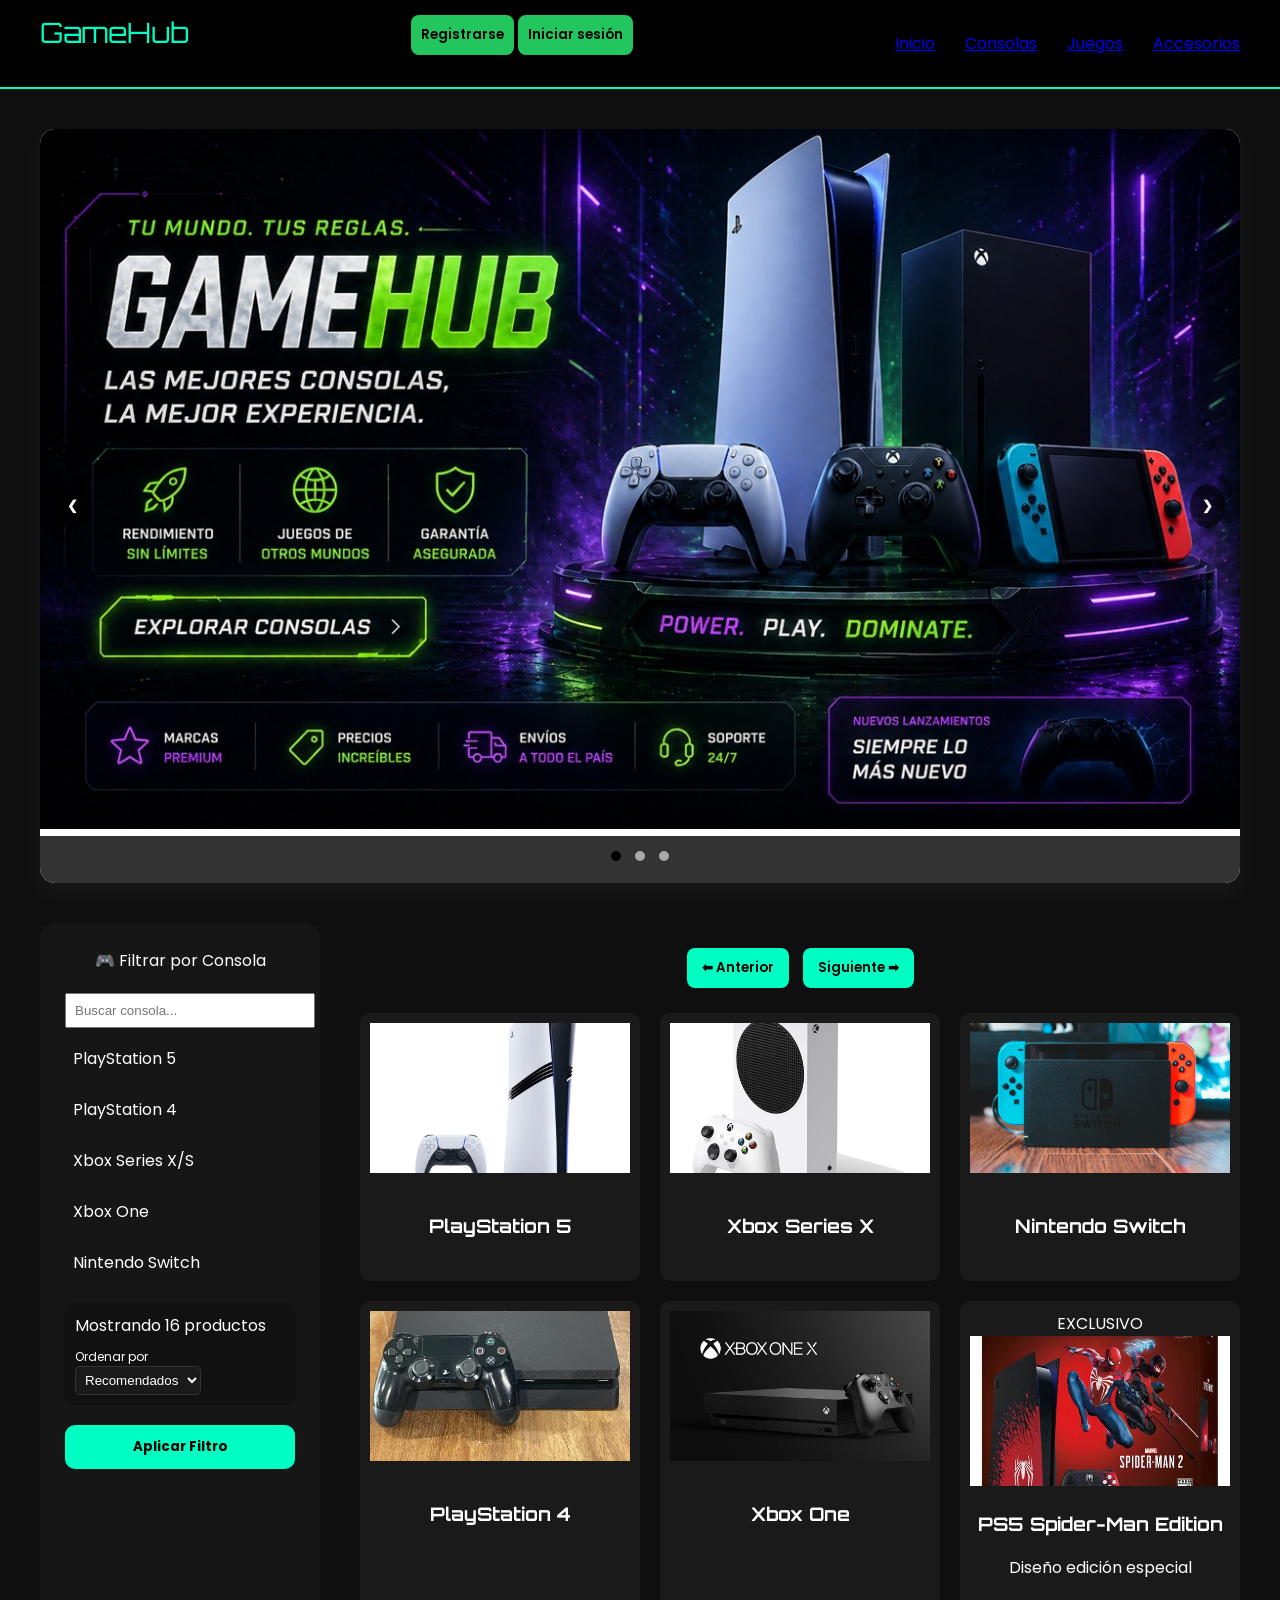
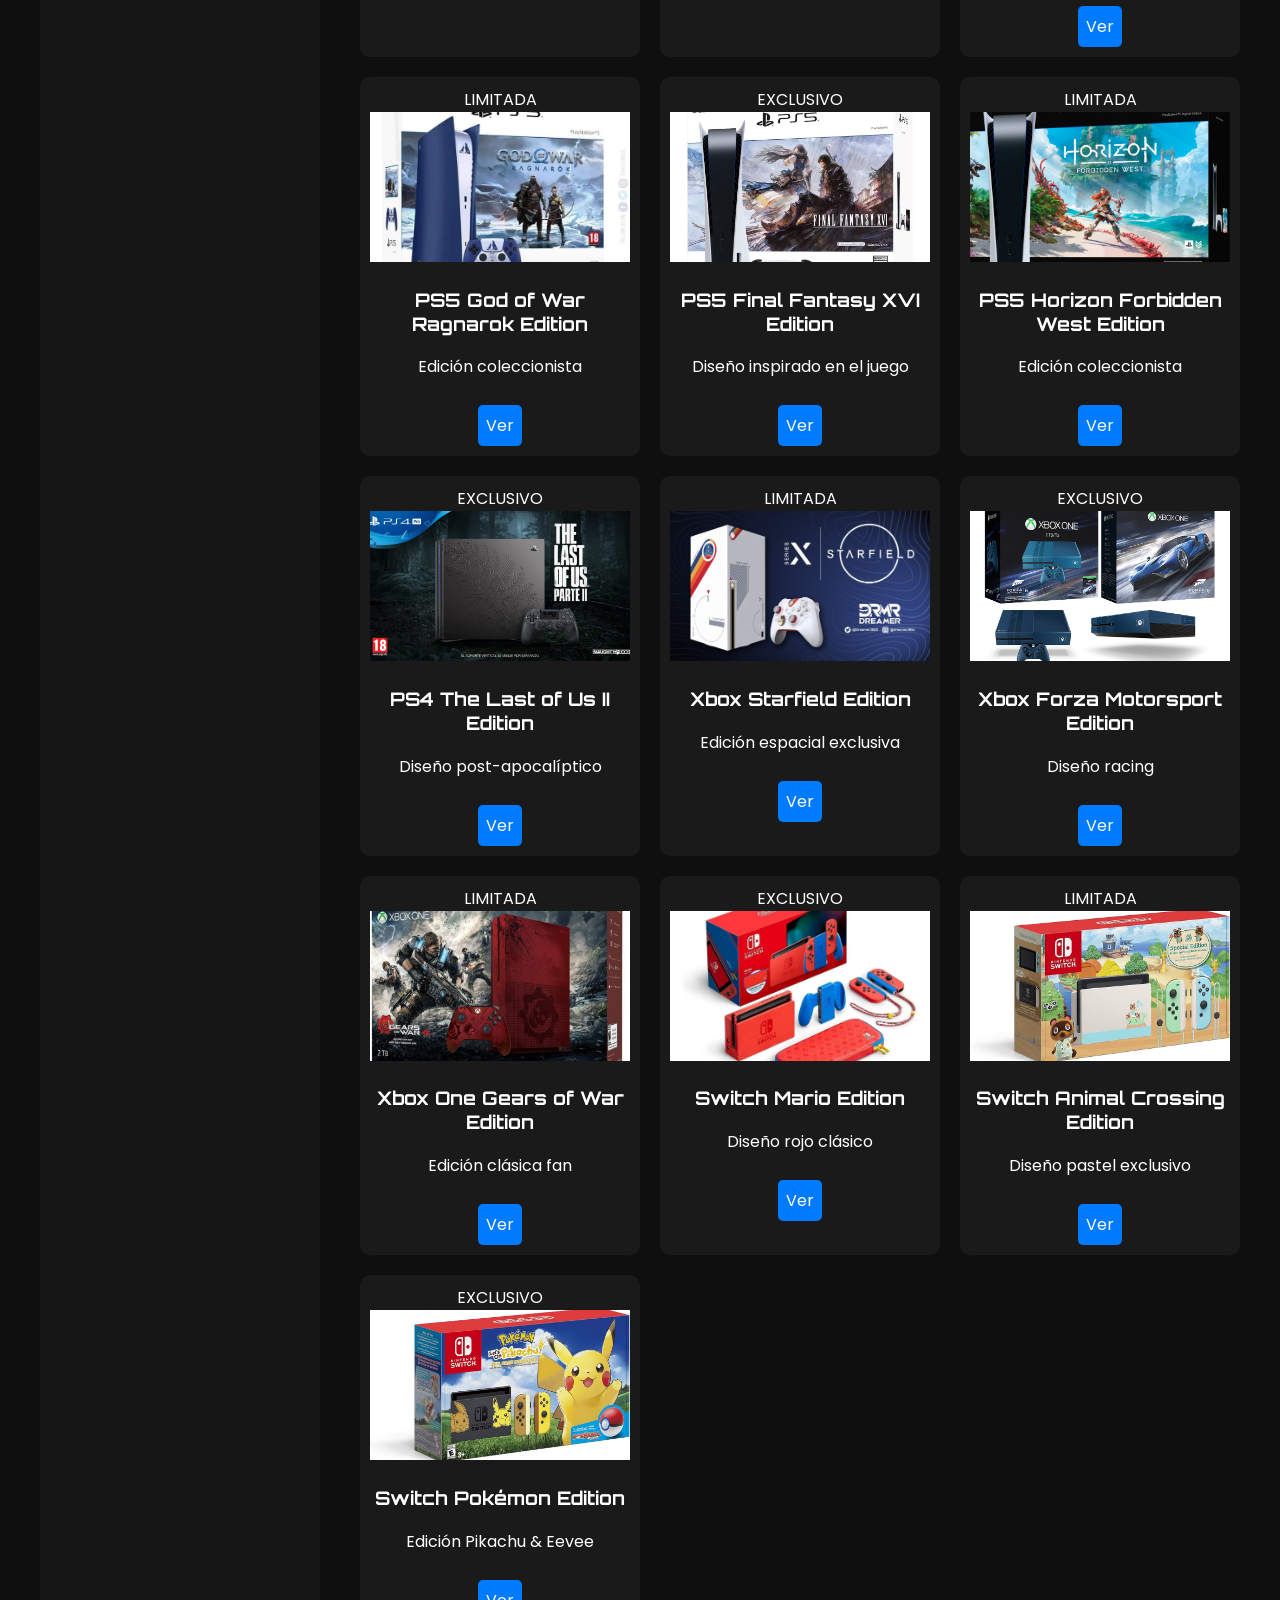
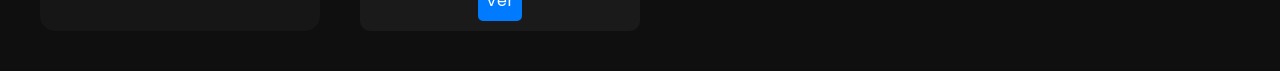
<file: consola.html>
<!DOCTYPE html>
<html lang="en">

<head>
    <meta charset="UTF-8">
    <meta name="viewport" content="width=device-width, initial-scale=1.0">
    <title>Document</title>
    <link rel="stylesheet" href="estilos/estilosconsola.css">
    <link rel="stylesheet" href="estilos/estilos.css">
    <link rel="shortcut icon" href="imagenes/Logo.png" type="image/x-icon">
    <link
        href="https://fonts.googleapis.com/css2?family=Orbitron:wght@500;700&family=Poppins:wght@300;400;600&display=swap"
        rel="stylesheet">
</head>

<body>
    <header>
        <div class="logo">GameHub</div>

        <div class="auth-buttons">
            <button class="btn-register" onclick="abrirRegistro()">Registrarse</button>
            <button class="btn-login" onclick="abrirLogin()">Iniciar sesión</button>
        </div>
   

    <nav>
        <ul>
            <li><a href="index.html">Inicio</a></li>
            <li><a href="consola.html">Consolas</a></li>
            <li><a href="juegos.html">Juegos</a></li>
            <li><a href="accesorios.html">Accesorios</a></li>
        </ul>
    </nav>
</header>
    <div class="container">
        <div class="carousel">
            <div class="carousel-track">
                <div class="carousel-slide">
                    <img src="imagenes-consola/carrusel1-consola.jpg">
                    
                </div>
                <div class="carousel-slide">
                    <img src="imagenes-consola/carrusel2-consola.png">
                    
                </div>
                <div class="carousel-slide">
                    <img src="imagenes-consola/carrusel3-consola.jpg">
               
                </div>
            </div>

            <button class="carousel-btn prev">&#10094;</button>
            <button class="carousel-btn next">&#10095;</button>

            <div class="carousel-dots">
                <span class="dot active"></span>
                <span class="dot"></span>
                <span class="dot"></span>
            </div>
        </div>

        <aside class="filter-container">
            <div class="filter-title">🎮 Filtrar por Consola</div>

            <input type="text" id="buscador" placeholder="Buscar consola..."
                style="width:100%;padding:8px;margin-bottom:10px;">

            <label class="filter-option">
                <input type="checkbox" name="console" value="PlayStation 5">
                <span class="console-name">PlayStation 5</span>
            </label>
            <label class="filter-option">
                <input type="checkbox" name="console" value="PlayStation 4">
                <span class="console-name">PlayStation 4</span>
            </label>
            <label class="filter-option">
                <input type="checkbox" name="console" value="Xbox Series X/S">
                <span class="console-name">Xbox Series X/S</span>
            </label>
            <label class="filter-option">
                <input type="checkbox" name="console" value="Xbox One">
                <span class="console-name">Xbox One</span>
            </label>
            <label class="filter-option">
                <input type="checkbox" name="console" value="Nintendo Switch">
                <span class="console-name">Nintendo Switch</span>
            </label>

            <div class="top-bar">
                <div class="top-left">
                    <span id="contador">Mostrando 0 productos</span>
                </div>
                <div class="top-right">
                    <div class="control">
                        <label>Ordenar por</label>
                        <select id="ordenar">
                            <option value="default">Recomendados</option>
                            <option value="recientes">Más recientes</option>
                            <option value="exclusivos">Solo exclusivos</option>
                            <option value="limitados">Solo limitados</option>
                        </select>
                    </div>
                </div>
            </div>

            <button class="apply-btn">Aplicar Filtro</button>
        </aside>

        <div class="consolas-div">
            <div class="paginacion">
                <button id="prevPage">⬅ Anterior</button>
                <span id="pageInfo"></span>
                <button id="nextPage">Siguiente ➡</button>
            </div>
            <div class="card" data-console="PlayStation 5">
                <img src="imagenes-consola/PlayStation5-consola.webp">
                <div class="card-content">
                    <h3>PlayStation 5</h3>
                </div>
            </div>

            <div class="card" data-console="Xbox Series X/S">
                <img src="imagenes-consola/xboxserires-consola.webp">
                <div class="card-content">
                    <h3>Xbox Series X</h3>
                </div>
            </div>

            <div class="card" data-console="Nintendo Switch">
                <img src="imagenes-consola/nintendo-consola.jpeg">
                <div class="card-content">
                    <h3>Nintendo Switch</h3>
                </div>
            </div>

            <div class="card" data-console="PlayStation 4">
                <img src="imagenes-consola/play4-consola.webp">
                <div class="card-content">
                    <h3>PlayStation 4</h3>
                </div>
            </div>

            <div class="card" data-console="Xbox One">
                <img src="imagenes-consola/xboxone-consola.webp">
                <div class="card-content">
                    <h3>Xbox One</h3>
                </div>
            </div>
            <div class="card" data-console="PlayStation 5">
                <span class="badge exclusivo">EXCLUSIVO</span>
                <img src="imagenes-consola/pla5spiderman-consola.webp">
                <h3>PS5 Spider-Man Edition</h3>
                <p>Diseño edición especial</p>
                <a class="btn">Ver</a>
            </div>
            <div class="card" data-console="PlayStation 5">
                <span class="badge limitada">LIMITADA</span>
                <img src="imagenes-consola/play5godofwar-consola.webp">
                <h3>PS5 God of War Ragnarok Edition</h3>
                <p>Edición coleccionista</p>
                <a class="btn">Ver</a>
            </div>

            <div class="card" data-console="PlayStation 5">
                <span class="badge exclusivo">EXCLUSIVO</span>
                <img src="imagenes-consola/play5ff-consola.webp">
                <h3>PS5 Final Fantasy XVI Edition</h3>
                <p>Diseño inspirado en el juego</p>
                <a class="btn">Ver</a>
            </div>

            <div class="card" data-console="PlayStation 5">
                <span class="badge limitada">LIMITADA</span>
                <img src="imagenes-consola/ps5hfw-consola.jpg">
                <h3>PS5 Horizon Forbidden West Edition</h3>
                <p>Edición coleccionista</p>
                <a class="btn">Ver</a>
            </div>

            <div class="card" data-console="PlayStation 5">
                <span class="badge exclusivo">EXCLUSIVO</span>
                <img src="imagenes-consola/ps4delasofus2-consola.jpg">
                <h3>PS4 The Last of Us II Edition</h3>
                <p>Diseño post-apocalíptico</p>
                <a class="btn">Ver</a>
            </div>

            <div class="card" data-console="Xbox Series X/S">
                <span class="badge limitada">LIMITADA</span>
                <img src="imagenes-consola/xboxstar-consola.jpg">
                <h3>Xbox Starfield Edition</h3>
                <p>Edición espacial exclusiva</p>
                <a class="btn">Ver</a>
            </div>

            <div class="card" data-console="Xbox Series X/S">
                <span class="badge exclusivo">EXCLUSIVO</span>
                <img src="imagenes-consola/xboxforza-consola.jpg">
                <h3>Xbox Forza Motorsport Edition</h3>
                <p>Diseño racing</p>
                <a class="btn">Ver</a>
            </div>

            <div class="card" data-console="Xbox Series X/S">
                <span class="badge limitado">LIMITADA</span>
                <img src="imagenes-consola/xboxonegear-consola.jpg">
                <h3>Xbox One Gears of War Edition</h3>
                <p>Edición clásica fan</p>
                <a class="btn">Ver</a>
            </div>

            <div class="card" data-console="Nintendo Switch">
                <span class="badge exclusivo">EXCLUSIVO</span>
                <img src="imagenes-consola/nintendomario-consola.webp">
                <h3>Switch Mario Edition</h3>
                <p>Diseño rojo clásico</p>
                <a class="btn">Ver</a>
            </div>

            <div class="card" data-console="Nintendo Switch">
                <span class="badge limitada">LIMITADA</span>
                <img src="imagenes-consola/nintendoanimalcrossing-consola.jpg">
                <h3>Switch Animal Crossing Edition</h3>
                <p>Diseño pastel exclusivo</p>
                <a class="btn">Ver</a>
            </div>

            <div class="card" data-console="Nintendo Switch">
                <span class="badge exclusivo">EXCLUSIVO</span>
                <img src="imagenes-consola/nintendopokemon-consola.jpg">
                <h3>Switch Pokémon Edition</h3>
                <p>Edición Pikachu & Eevee</p>
                <a class="btn">Ver</a>
            </div>

        </div>
    </div>

    <script>

        const checkboxes = document.querySelectorAll('input[name="console"]');
        const cards = document.querySelectorAll('.card');
        const buscador = document.getElementById('buscador');
        const ordenar = document.getElementById('ordenar');

        /* ===== FILTRAR + ORDENAR ===== */
        function filtrar() {

            const selected = Array.from(checkboxes)
                .filter(cb => cb.checked)
                .map(cb => cb.value);

            const texto = buscador.value.toLowerCase();
            const tipoOrden = ordenar.value;

            cards.forEach(card => {

                const tipo = card.dataset.console;
                const nombre = card.querySelector('h3').textContent.toLowerCase();

                const esExclusivo = card.querySelector('.exclusivo');
                const esLimitado = card.querySelector('.limitada');

                let visible =
                    (selected.length === 0 || selected.includes(tipo)) &&
                    nombre.includes(texto);

                // 🔥 NUEVO: filtros por tipo
                if (tipoOrden === 'exclusivos' && !esExclusivo) visible = false;
                if (tipoOrden === 'limitados' && !esLimitado) visible = false;

                card.style.display = visible ? 'block' : 'none';

            });

            // 🔥 ORDENAMIENTO
            const contenedor = document.querySelector('.consolas-div');
            let cardsArray = Array.from(cards);

            if (tipoOrden === 'recientes') {
                cardsArray.reverse();
            }

            contenedor.innerHTML = '';
            cardsArray.forEach(card => contenedor.appendChild(card));

            actualizarContador();
        }

        /* ===== CONTADOR ===== */
        function actualizarContador() {
            const visibles = Array.from(cards).filter(c => c.style.display !== 'none');
            document.getElementById('contador').textContent =
                `Mostrando ${visibles.length} productos`;
        }

        /* ===== EVENTOS ===== */
        buscador.addEventListener('input', filtrar);
        checkboxes.forEach(cb => cb.addEventListener('change', filtrar));
        document.querySelector('.apply-btn').addEventListener('click', filtrar);
        ordenar.addEventListener('change', filtrar);

        /* ===== INIT ===== */
        actualizarContador();

        /* ===== CARRUSEL ===== */
        const track = document.querySelector('.carousel-track');
        const slides = Array.from(track.children);
        const nextButton = document.querySelector('.next');
        const prevButton = document.querySelector('.prev');
        const dots = document.querySelectorAll('.dot');

        let currentIndex = 0;

        function updateCarousel(index) {
            track.style.transform = 'translateX(-' + index * 100 + '%)';
            dots.forEach(dot => dot.classList.remove('active'));
            dots[index].classList.add('active');
            currentIndex = index;
        }

        nextButton.addEventListener('click', () => {
            updateCarousel((currentIndex + 1) % slides.length);
        });

        prevButton.addEventListener('click', () => {
            updateCarousel((currentIndex - 1 + slides.length) % slides.length);
        });

    </script>

</body>

</html>
</file>
<file: estilos/estilosconsola.css>
body {
    font-family: 'Segoe UI', Tahoma, Geneva, Verdana, sans-serif;
    background-color: #000;
    margin: 0;
}
button {
    font-family: 'Poppins', sans-serif;
    font-weight: 600;
    background-color: #22c55e;
    border: none;
    padding: 10px;
    border-radius: 8px;
    cursor: pointer;
}

.container {
    display: grid;
    grid-template-columns: 280px 1fr;
    grid-template-areas:
        "carousel carousel"
        "filter consolas";
    gap: 40px;
    padding: 40px;  
    max-width: 1400px;
    margin: auto;
}

.carousel {
    grid-area: carousel;
    position: relative;
    overflow: hidden;
    border-radius: 15px;
    box-shadow: 0 10px 25px rgba(255,255,255,0.05);
    background: #fff;
}

.carousel-track {
    display: flex;
    transition: transform 0.5s ease-in-out;
}

.carousel-slide {
    min-width: 100%;
}

.carousel-slide img {
    width: 100%;
    height: 700px;
    object-fit: cover;
}

.caption {
    position: absolute;
    bottom: 20px;
    left: 20px;
    color: #fff;
    background: rgba(0,0,0,0.6);
    padding: 10px;
    border-radius: 5px;
}

.carousel-btn {
    position: absolute;
    top: 50%;
    transform: translateY(-50%);
    background: rgba(0,0,0,0.6);
    color: #fff;
    border: none;
    padding: 12px;
    cursor: pointer;
    border-radius: 50%;
}

.prev { left: 15px; }
.next { right: 15px; }

.carousel-dots {
    text-align: center;
    background: #333;
    padding: 10px;
}

.dot {
    height: 10px;
    width: 10px;
    margin: 5px;
    background: #aaa;
    border-radius: 50%;
    display: inline-block;
    cursor: pointer;
}

.dot.active {
    background: #000;
}

.filter-container {
    grid-area: filter;
    position: sticky;
    top: 20px;
    background: #161616;
    color: white;
    padding: 25px;
    border-radius: 15px;
}

.filter-title {
    text-align: center;
    margin-bottom: 20px;
}

.filter-option {
    display: flex;
    align-items: center;
    margin-bottom: 10px;
    padding: 8px;
    border-radius: 8px;
    cursor: pointer;
}

.filter-option:hover {
    background: #000;
}

.custom-checkbox {
    width: 18px;
    height: 18px;
    border: 2px solid #00ffc3;
    margin-right: 10px;
}

.filter-option input {
    display: none;
}

.filter-option input:checked + .custom-checkbox {
    background: #00ffc3;
}

.top-bar {
    margin-top: 20px;
    background: #111;
    padding: 10px;
    border-radius: 10px;
}

.top-right {
    display: flex;
    gap: 10px;
    margin-top: 10px;
}

.control {
    display: flex;
    flex-direction: column;
    font-size: 12px;
}

.control select {
    background: #1a1a1a;
    color: white;
    border: 1px solid #333;
    padding: 5px;
    border-radius: 5px;
}

.apply-btn {
    margin-top: 20px;
    width: 100%;
    padding: 12px;
    background: #00ffc3;
    border: none;
    border-radius: 10px;
    cursor: pointer;
    font-weight: bold;
}

.apply-btn:hover {
    background: #00cfa0;
}

/* 🔹 GRID DE CARDS */
.consolas-div {
    grid-area: consolas;
    display: grid;
    grid-template-columns: repeat(auto-fit, minmax(250px, 1fr));
    gap: 20px;
}

.paginacion {
    grid-column: 1 / -1;
    text-align: center;
    margin-top: 20px;
}

.paginacion button {
    padding: 10px 15px;
    margin: 5px;
    background: #00ffc3;
    border: none;
    border-radius: 8px;
    cursor: pointer;
}

.paginacion button:disabled {
    background: #555;
    cursor: not-allowed;
}
.card {
    background: #111;
    border-radius: 10px;
    overflow: hidden;
    text-align: center;
    transition: 0.3s;
    color: white;
}

.card img {
    width: 100%;
    height: 180px;
    object-fit: cover;
}

.card:hover {
    transform: scale(1.05);
    box-shadow: 0 0 15px #00ffc3;
}

.card-content {
    padding: 15px;
}

.card p {
    color: #ffffff;
}

.btn {
    display: inline-block;
    margin-top: 10px;
    padding: 8px;
    background: #007BFF;
    color: white;
    border-radius: 5px;
    text-decoration: none;
}

@media (max-width: 900px) {
    .container {
        grid-template-columns: 1fr;
        grid-template-areas:
            "carousel"
            "filter"
            "consolas";
    }

    .filter-container {
        position: relative;
        top: 0;
    }
}
</file>
<file: estilos/estilos.css>
body {
    margin: 0;
    font-family: 'Poppins', sans-serif;
    background-color: #0f0f0f;
    color: white;
}

h1, h2, h3, .logo {
    font-family: 'Orbitron', sans-serif;
}

header {
    background: #000;
    padding: 15px 40px;
    display: flex;
    justify-content: space-between;
    border-bottom: 2px solid #00ffc3;
}

.logo {
    font-size: 28px;
    color: #00ffc3;
}

nav ul {
    display: flex;
    gap: 30px;
    list-style: none;
}

nav ul li {
    position: relative;
    cursor: pointer;
}

nav ul li::after {
    content: "";
    width: 0%;
    height: 2px;
    background: #00ffc3;
    position: absolute;
    bottom: -5px;
    left: 0;
    transition: 0.3s;
}

nav ul li:hover::after {
    width: 100%;
}

/* BANNER */
.banner {
    height: 800px;
    width: 100%;
    background: url('Banner.png') center/cover;
    display: flex;
    justify-content: center;
    align-items: center;
}

/* CONTENEDOR */
.contenedor-cinta {
    position: relative;
    width: 70%;
    margin: auto;
    overflow: hidden;
}

/* CINTA */
.cinta {
    display: flex;
    gap: 20px;
    overflow-x: auto;
    scroll-behavior: smooth;
    padding: 20px;
    scrollbar-width: none;
}

.cinta::-webkit-scrollbar {
    display: none;
}

/* FLECHAS */
.flecha {
    position: absolute;
    top: 50%;
    transform: translateY(-50%);
    background: rgba(0,0,0,0.7);
    border: none;
    color: white;
    font-size: 30px;
    cursor: pointer;
    padding: 12px;
    border-radius: 50%;

    z-index: 1000; 
}

.izquierda { left: 10px; }
.derecha { right: 10px; }

.flecha:hover {
    background: #00ffc3;
    color: black;
}

/* CARDS */
.card {
    min-width: 220px;
    background: #1a1a1a;
    border-radius: 10px;
    padding: 10px;
}

.card img {
    width: 100%;
    height: 150px;
    object-fit: cover;
}

/* PRODUCTOS */
.producto-card {
    min-width: 220px;
    background: #141414;
    border-radius: 12px;
    transition: 0.3s;
}

.producto-card:hover {
    transform: translateY(-8px);
    box-shadow: 0 0 20px #00ffc3;
}

.producto-card img {
    width: 100%;
    height: 180px;
    object-fit: contain;
    background: #0d0d0d;
}

.info {
    padding: 10px;
}

.nombre {
    color: #ccc;
}

.precio {
    color: #00ffc3;
    font-weight: bold;
}

/* FOOTER */
.footer {
    background: #000;
    padding: 40px;
}

.footer-container {
    display: flex;
    justify-content: space-between;
    flex-wrap: wrap;
}

.footer h3 {
    color: #00ffc3;
}

.copy {
    text-align: center;
    margin-top: 20px;
    color: #555;
}
</file>
